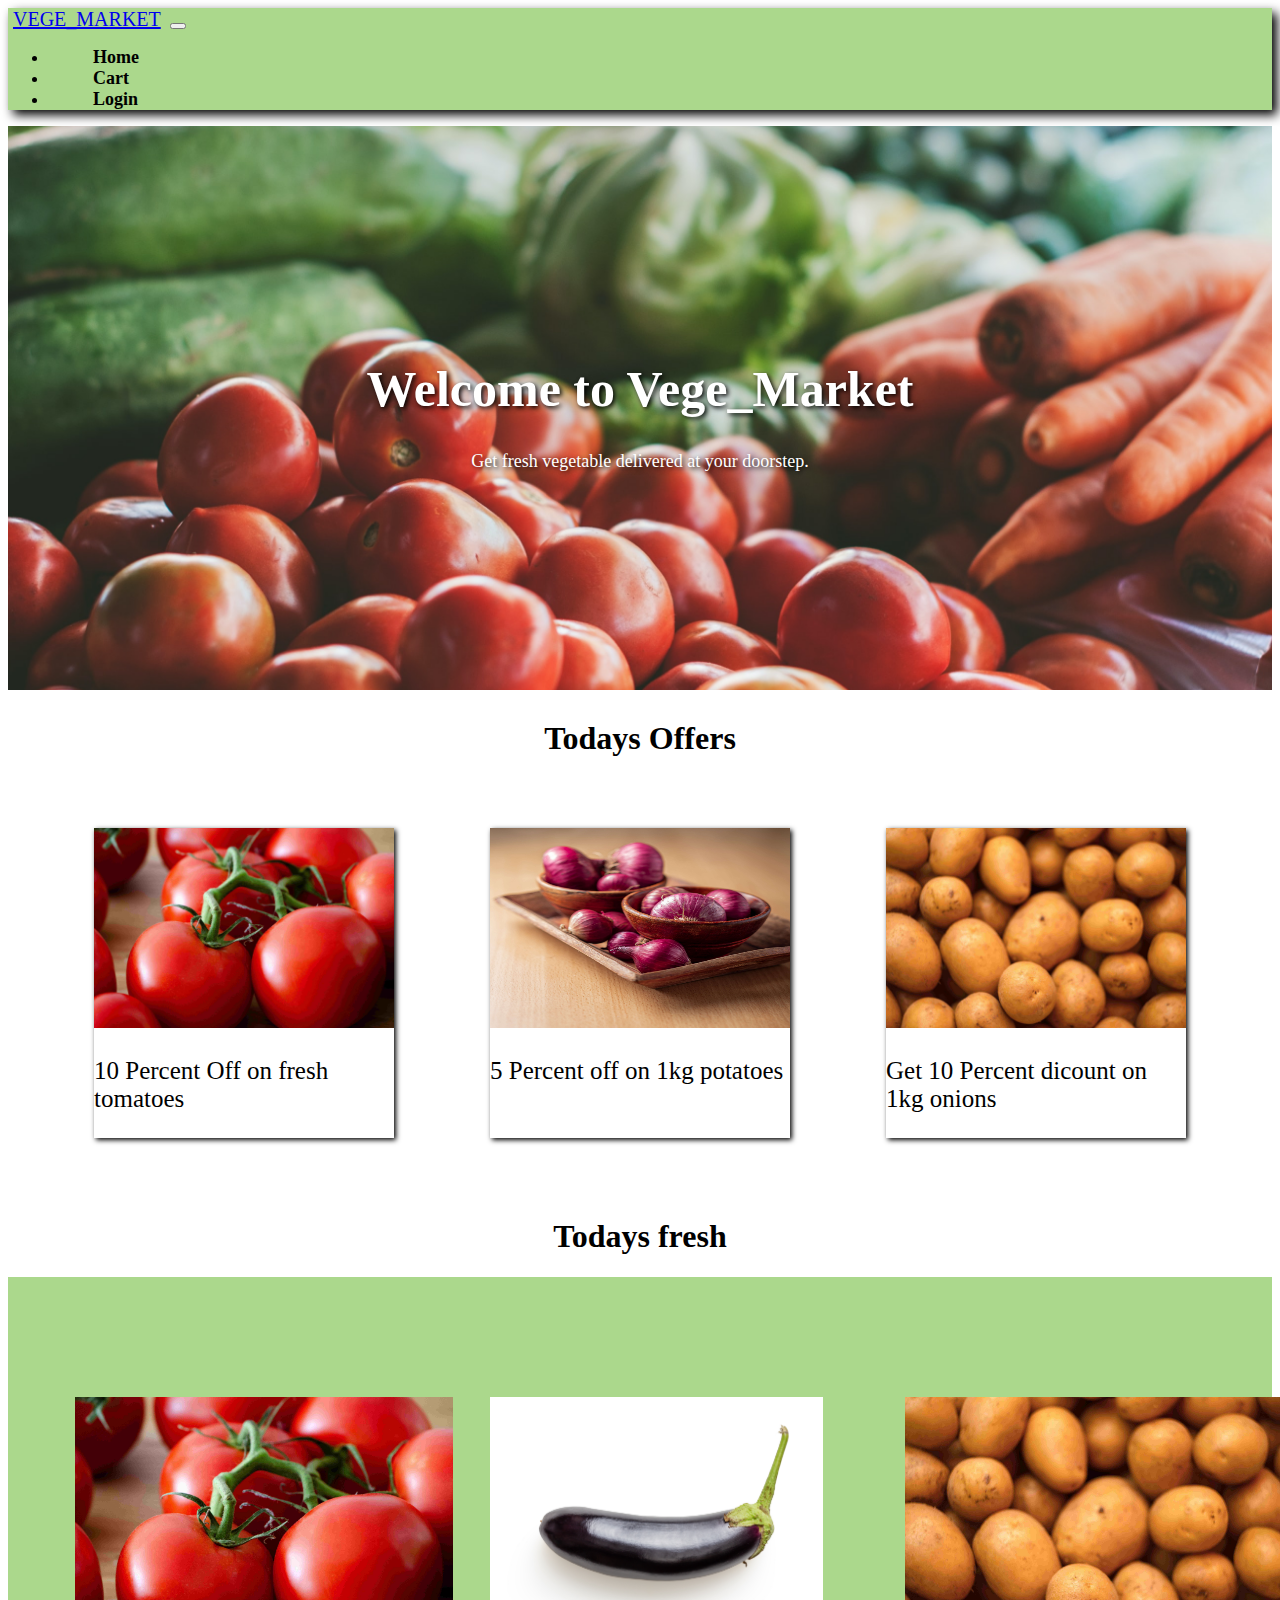
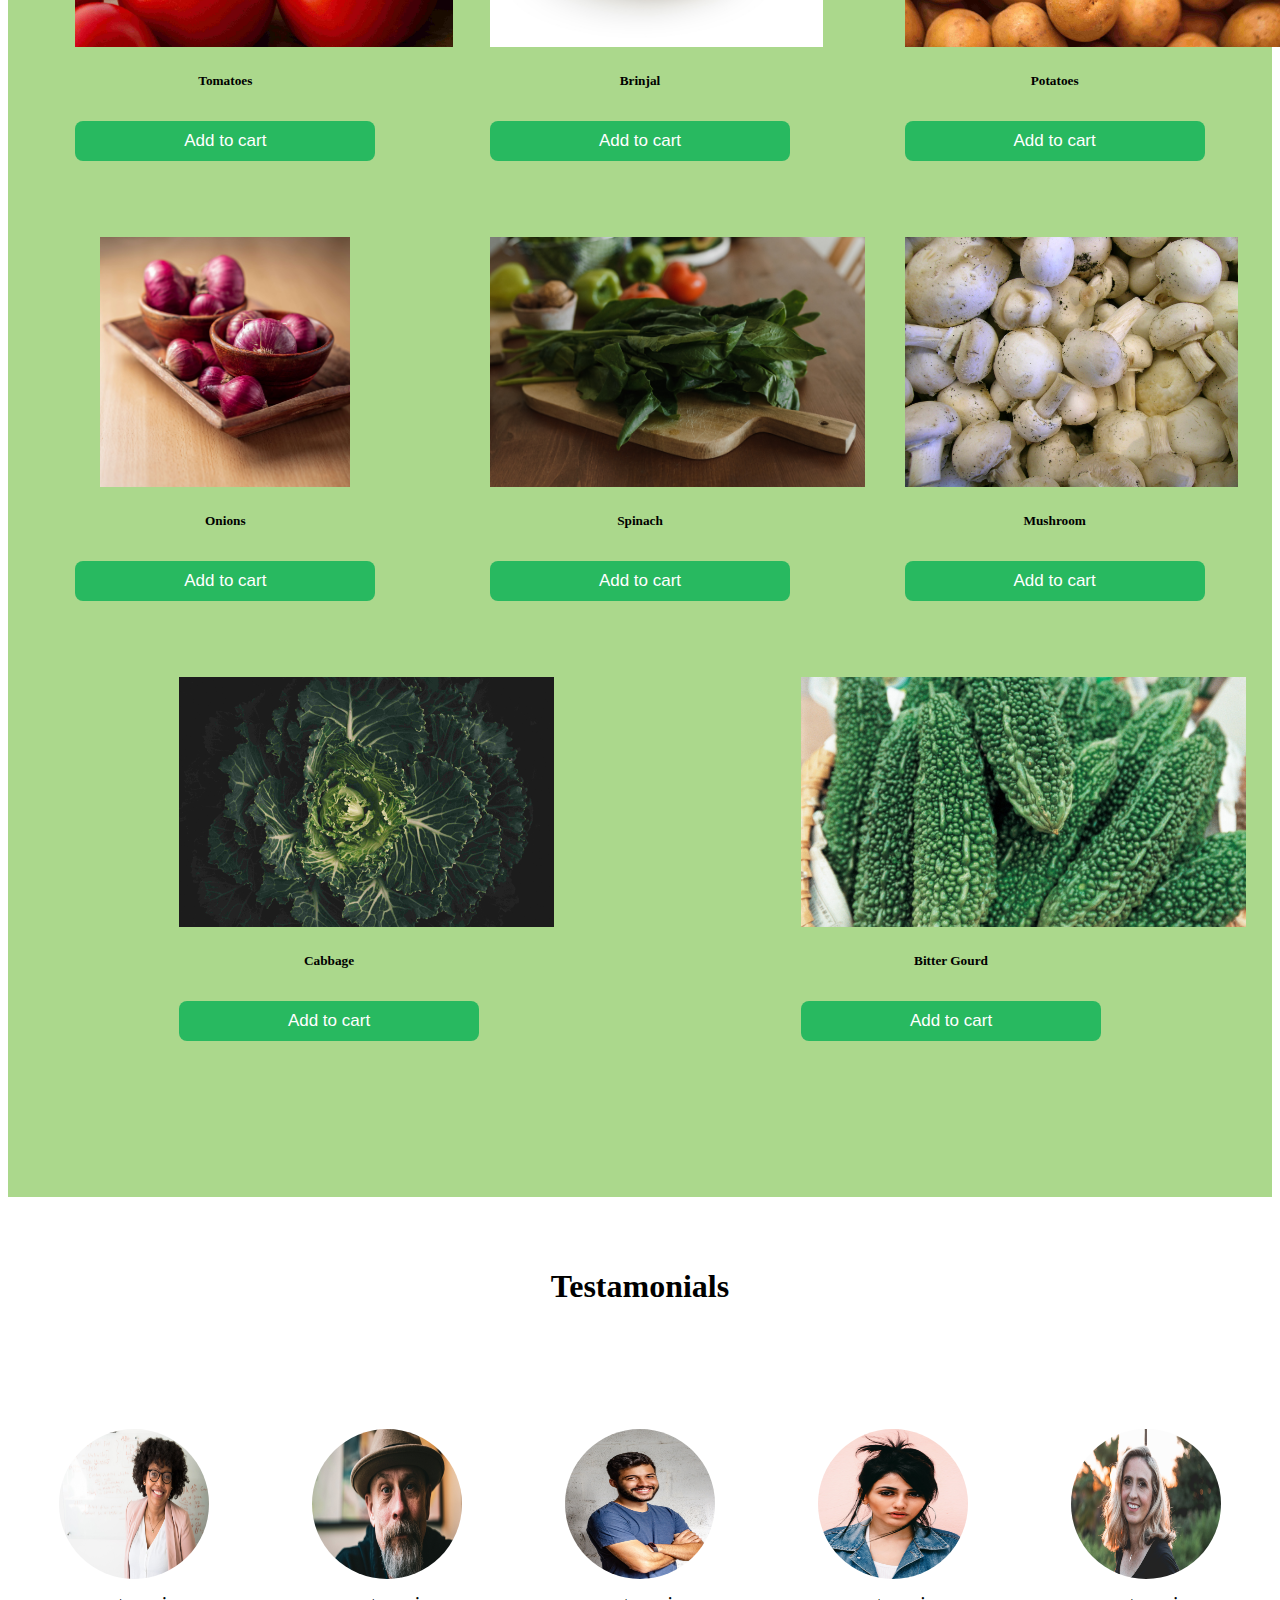
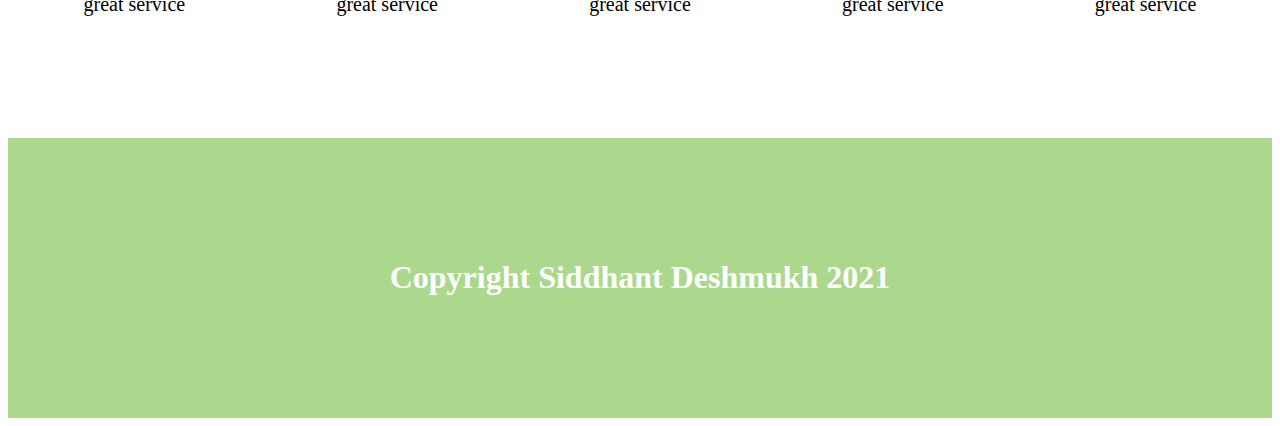
<file: index.html>
<!DOCTYPE html>
<html lang="en">
  <head>
    <meta charset="UTF-8" />
    <meta http-equiv="X-UA-Compatible" content="IE=edge" />
    <meta name="viewport" content="width=device-width, initial-scale=1.0" />
    <link
      href="https://cdn.jsdelivr.net/npm/bootstrap@5.0.2/dist/css/bootstrap.min.css"
      rel="stylesheet"
      integrity="sha384-EVSTQN3/azprG1Anm3QDgpJLIm9Nao0Yz1ztcQTwFspd3yD65VohhpuuCOmLASjC"
      crossorigin="anonymous"
    />
    <link href="./style.css" rel="stylesheet" />
    <script
      src="https://cdn.jsdelivr.net/npm/bootstrap@5.0.2/dist/js/bootstrap.bundle.min.js"
      integrity="sha384-MrcW6ZMFYlzcLA8Nl+NtUVF0sA7MsXsP1UyJoMp4YLEuNSfAP+JcXn/tWtIaxVXM"
      crossorigin="anonymous"
    ></script>
    <title>Vege Market</title>
  </head>
  <body>
    <nav class="navbar navbar-expand-lg navbar-light px-3">
      <div class="container-fluid">
        <a class="navbar-brand mr-auto logo" href="#">VEGE_MARKET</a>
        <button
          class="navbar-toggler"
          type="button"
          data-bs-toggle="collapse"
          data-bs-target="#navbarText"
          aria-controls="navbarText"
          aria-expanded="false"
          aria-label="Toggle navigation"
        >
          <span class="navbar-toggler-icon"></span>
        </button>
        <div class="collapse navbar-collapse" id="navbarText">
          <ul class="navbar-nav ms-auto mb-2 mb-lg-0">
            <li class="nav-item">
              <a class="link" href="./index.html">Home</a>
            </li>
            <li class="nav-item">
              <a class="link" href="#">Cart</a>
            </li>
            <li class="nav-item">
              <a class="link" href="./login.html">Login</a>
            </li>
          </ul>
        </div>
      </div>
    </nav>

    <div class="container-fluid header">
      <h1>Welcome to Vege_Market</h1>
      <p>Get fresh vegetable delivered at your doorstep.</p>
    </div>

    <h1 class="offers-heading">Todays Offers</h1>
    <div class="offers">
      <div class="card" style="width: 300px">
        <img src="./images/tomatoes.jpg" class="card-img-top card_img" alt="tomatoes-image" />
        <div class="card-body">
          <p class="card-text">
           10 Percent Off on fresh tomatoes
          </p>
        </div>
      </div>

      <div class="card" style="width: 300px">
        <img src="./images/onions.jpg" class="card-img-top card_img" alt="potato-image" />
        <div class="card-body">
          <p class="card-text">
           5 Percent off on 1kg potatoes
          </p>
        </div>
      </div>

      <div class="card" style="width: 300px">
        <img src="./images/potatoes.jpg" class="card-img-top card_img" alt="onion-image" />
        <div class="card-body">
          <p class="card-text">
            Get 10 Percent dicount on 1kg onions
          </p>
        </div>
      </div>
    </div>

    <h1 class="vege-heading">Todays fresh</h1>
  <div class="vege-container">
      <div class="card vege-card" >
        <img src="./images/tomatoes.jpg" class="card-img-top" alt="tomato image">
        <div class="card-body">
          <h5 class="card-title">Tomatoes</h5>
         <button class="button">Add to cart</button>
        </div>
      </div>
  
      <div class="card vege-card" >
        <img src="./images/eggplant.jpg" class="card-img-top" alt="eggplant/brinjal image">
        <div class="card-body">
          <h5 class="card-title">Brinjal</h5>
         <button class="button">Add to cart</button>
        </div>
      </div>
  
      <div class="card vege-card" >
        <img src="./images/potatoes.jpg" class="card-img-top" alt="potato image">
        <div class="card-body">
          <h5 class="card-title">Potatoes</h5>
         <button class="button">Add to cart</button>
        </div>
      </div>
  
      <div class="card vege-card" >
        <img src="./images/onions.jpg" class="card-img-top" alt="onion image">
        <div class="card-body">
          <h5 class="card-title">Onions</h5>
         <button class="button">Add to cart</button>
        </div>
      </div>
  
      <div class="card vege-card" >
        <img src="./images/spinach.jpg" class="card-img-top" alt="Spinach image">
        <div class="card-body">
          <h5 class="card-title">Spinach</h5>
         <button class="button">Add to cart</button>
        </div>
      </div>
  
      <div class="card vege-card">
        <img src="./images/mushroom.jpg" class="card-img-top" alt="mushroom-image">
        <div class="card-body">
          <h5 class="card-title">Mushroom</h5>
         <button class="button">Add to cart</button>
        </div>
      </div>
  
      <div class="card vege-card" >
        <img src="./images/cabbage.jpg" class="card-img-top" alt="cabbage-image">
        <div class="card-body">
          <h5 class="card-title">Cabbage</h5>
         <button class="button">Add to cart</button>
        </div>
      </div>
  
      <div class="card vege-card" >
        <img src="./images/bitter-gourd.jpg" class="card-img-top" alt="bitter-gourd image">
        <div class="card-body">
          <h5 class="card-title">Bitter Gourd</h5>
         <button class="button">Add to cart</button>
        </div>
      </div>    
  </div>
  <h1 class="testamonial-heading">Testamonials</h1>
  <div class="testamonials">
    <div class="person">
        <img src="./images/testamonial1.jpg" width="150px" height="150px" alt="">
        <p>great service<p>
    </div>
    <div class="person">
        <img src="./images/testamonial2.jpg" width="150px" height="150px" alt="">
        <p>great service<p>
    </div>
    <div class="person">
        <img src="./images/testamonial3.jpg" width="150px" height="150px" alt="">
        <p>great service<p>
    </div>
    <div class="person">
        <img src="./images/testamonial4.jpg" width="150px" height="150px" alt="">
        <p>great service<p>
    </div>
    <div class="person">
        <img src="./images/testamonial5.jpg" width="150px" height="150px" alt="">
        <p>great service<p>
    </div>
  </div>

  <div class="footer">
      <h1>Copyright Siddhant Deshmukh 2021</h1>
  </div>
  </body>
</html>
</file>
<file: style.css>
.navbar{
    background-color: rgb(171, 216, 140);
    box-shadow: 5px 5px 10px black;
    
}

.logo{
    padding: 10px 5px;
    font-family: 'Poppins';
    font-size: 20px;
}

.link{
    padding: 10px 15px;
    margin: 0 30px;
    font-size: 18px;
    text-decoration: none;
    color: black;
    font-weight: 600;
    transition: 0.4s ease;
}

.link:hover{
    background-color: white;
    color: black;
    border-radius: 7px;
}

.header{
    padding: 200px 100px;
    background-image: url("images/banner-img.jpg");
    background-size: cover;
    background-repeat: no-repeat;
    background-position: center;
    color: white;
    text-align: center;
}

.header h1{
    font-family:Georgia, 'Times New Roman', Times, serif;
    text-shadow: 2px 2px 5px black;
    font-size: 50px;
}

.header p{
    font-family:Georgia, 'Times New Roman', Times, serif;
    text-shadow: 2px 2px 5px black;
    font-size: 18px;
}

.offers{
    padding: 50px 0 ;
    display: flex;
    flex-wrap: wrap;
    justify-content: space-evenly;
}

.offers-heading{
    text-align: center;
    font-family:Georgia, 'Times New Roman', Times, serif ;
    margin-top: 30px;
}

.offers .card{
    margin:0 10px;
    box-shadow: 2px 2px 5px black;
}

.card_img{
    width: 300px;
    height: 200px;
}

.card-text{
    font-size: 25px;
}

.vege-heading{
    text-align: center;
    font-family:Georgia, 'Times New Roman', Times, serif ;
    margin-top: 30px;
}

.vege-container{
    padding: 100px 10px;
    display: flex;
    justify-content: space-around;
    align-items: center;
    flex-wrap: wrap;
    background-color:rgb(171, 216, 140) ;
}

.vege-card{
    padding: 10px 20px;
    width: 300px;
    height: 400px;
    margin: 10px;
    text-align: center;
    transition: 0.3s ease;
}


.vege-card img{
    width: auto;
    height: 250px;
}

.vege-card button{
    padding: 10px 20px;
    width: 100%;
    margin-top: 10px;
    background-color: rgb(40, 185, 96);
    color: white;
    font-size: 17px;
    border: none;
    border-radius: 8px;
    transition: 0.3s ease;
}

.vege-card button:hover{
    background-color: white;
    color: rgb(40, 185, 96);;
    box-shadow: 1px 1px 4px black;
}

.testamonial-heading{
    text-align: center;
    padding-top: 50px;
}


.testamonials{
    padding: 100px 0;
    display: flex;
    justify-content: space-around;
    align-items: center;
}

.person{
    text-align: center;
    margin: 2px;
}

.person p{
    margin-top: 10px;
    font-size: 20px;
}

.person img{
    border-radius: 50%;
}

.footer{
    padding: 100px 50px;
    text-align: center;
    background-color: rgb(171, 216, 140);
    color: white;
}

@media screen and (max-width: 450px){
    .link{
        padding: 10px 15px;
        margin: 0 30px;
        font-size: 18px;
        text-decoration: none;
        color: black;
        font-weight: 600;
        transition: 0.4s ease;
    }
    


    .header{
        border:  1px solid black;
        padding: 200px 50px;
        background-image: url("images/banner-img.jpg");
        background-size: cover;
        background-repeat: no-repeat;
        background-position: center;
        color: white;
        text-align: center;
    }
    
    .header h1{
        font-family:Georgia, 'Times New Roman', Times, serif;
        text-shadow: 2px 2px 5px black;
        font-size: 45px;
    }
    
    .header p{
        font-family:Georgia, 'Times New Roman', Times, serif;
        text-shadow: 2px 2px 5px black;
        font-size: 20px;
    }

    .offers .card{
        margin:8px 10px;
    }
    
.testamonials{
    padding: 40px 0;
    display: flex;
    justify-content: space-around;
    overflow-x: scroll;
    overflow-y: hidden;
}

.person img{
    width: 120px;
    height: 120px;
}
    
.person {
  align-items: left;
  width: 150px;
}
}
</file>
